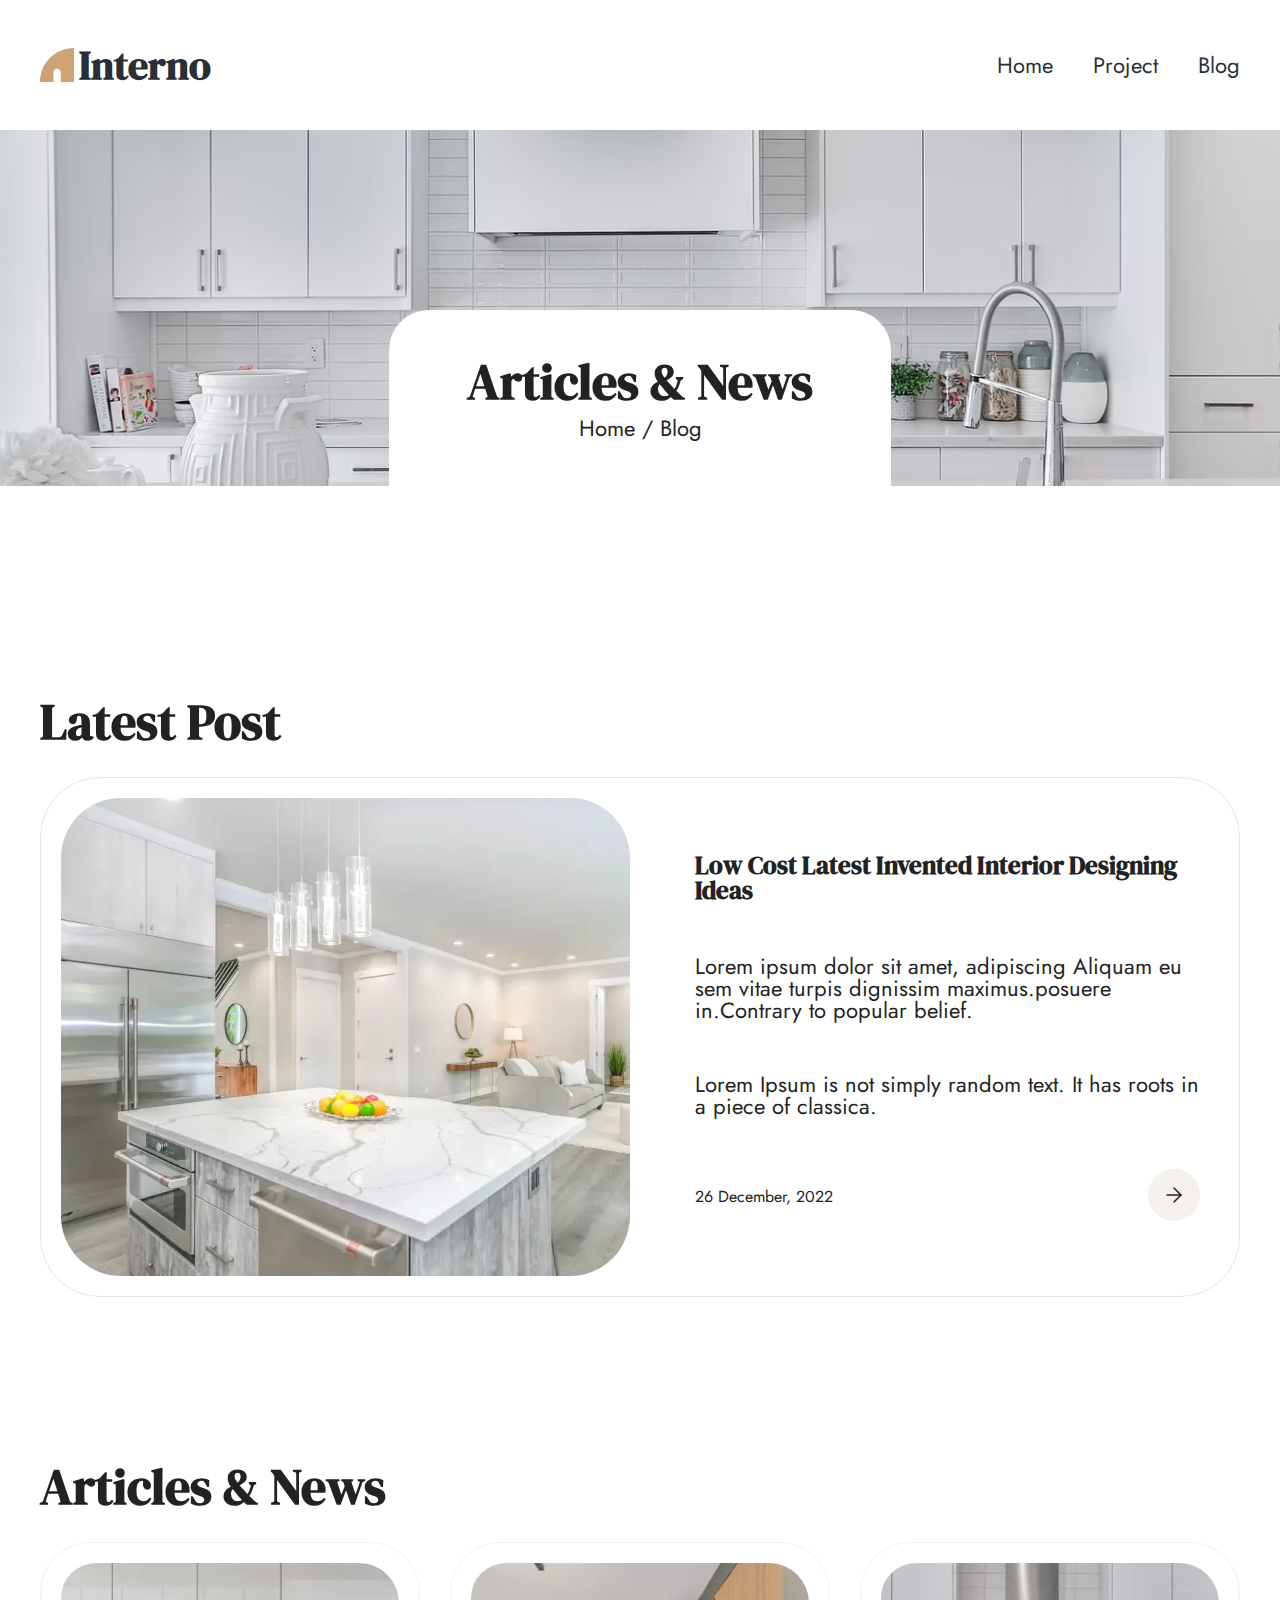
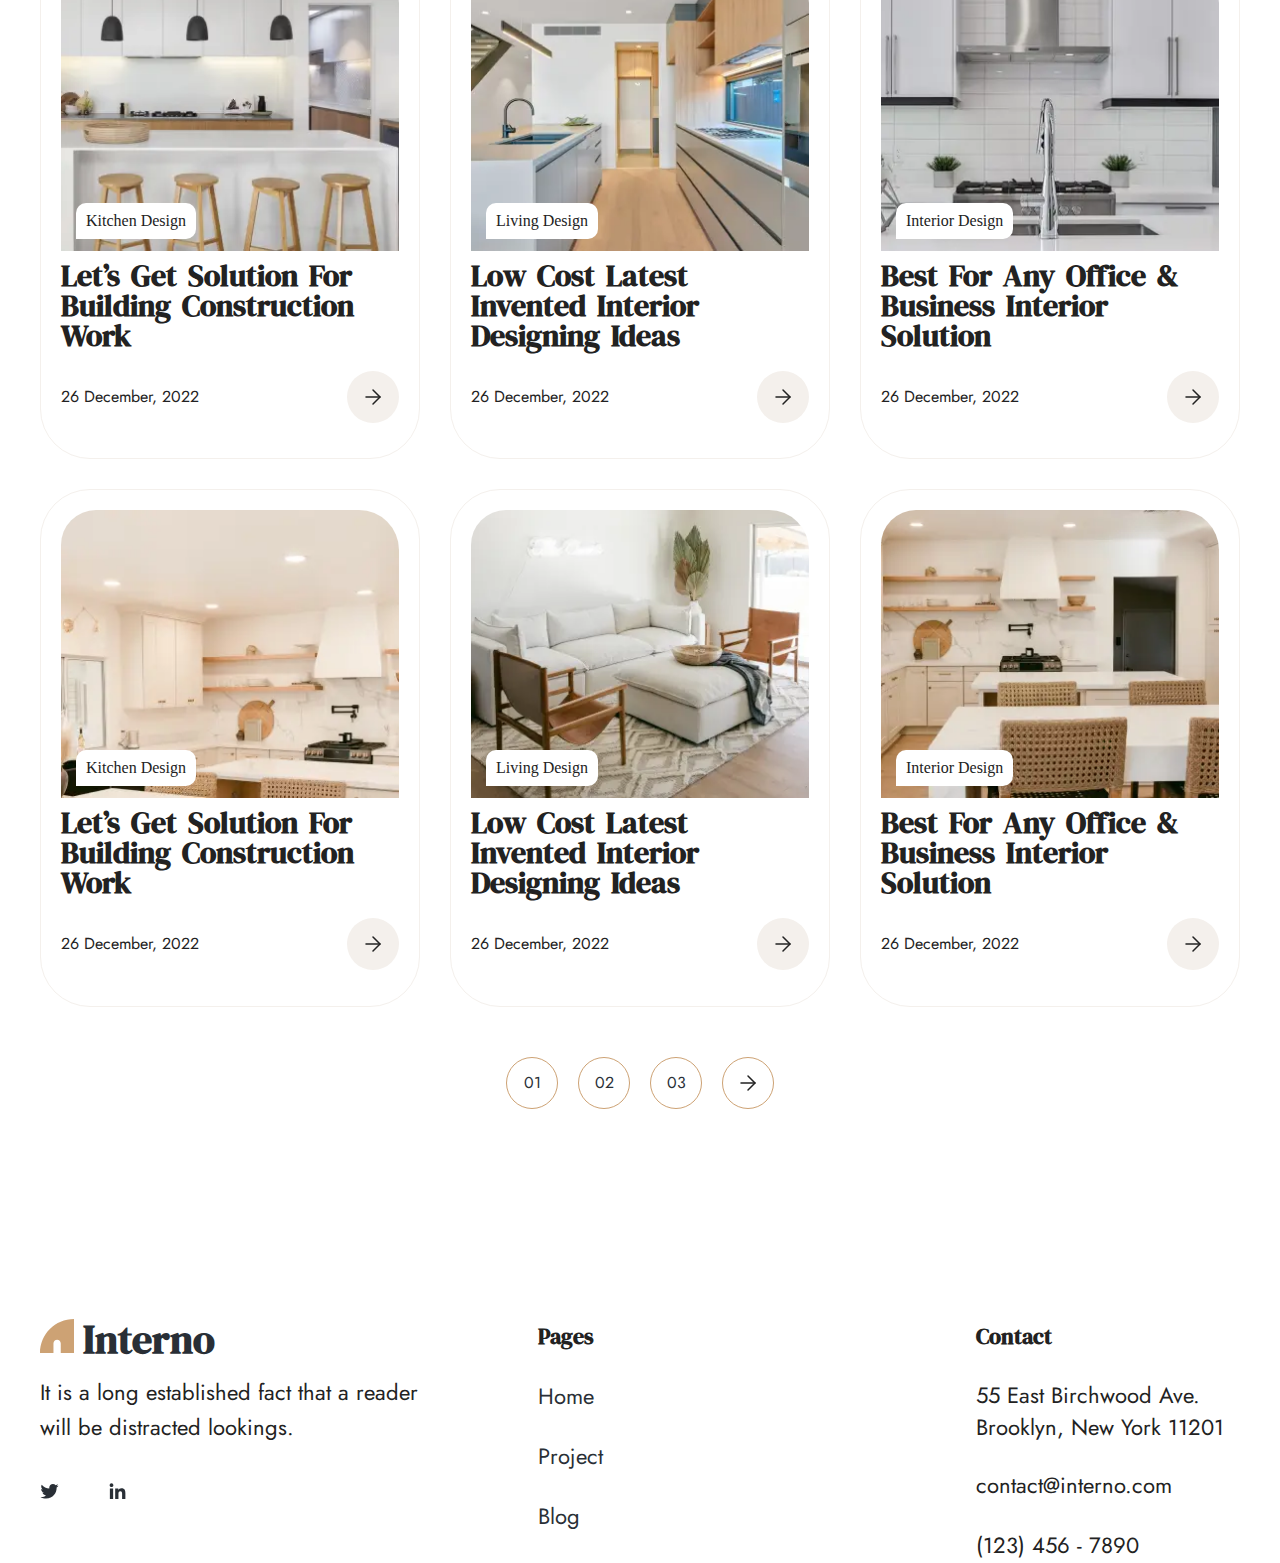
<file: index.html>
<!DOCTYPE html>
<html lang="en">
	<head>
		<meta charset="UTF-8" />
		<meta name="viewport" content="width=device-width, initial-scale=1.0" />
		<link rel="stylesheet" href="zeroStyle.css" />
		<link rel="stylesheet" href="style.css" />
		<title>Document</title>
	</head>
	<body>
		<div id="app">
			<div class="blog">
				<!-- Header -->

				<header class="header">
					<div class="container">
						<nav class="header__nav">
							<ul>
								<li>
									<a href="#" class="header__logo">
										<svg width="34" height="34" viewBox="0 0 34 34" fill="none" xmlns="http://www.w3.org/2000/svg">
											<path
												d="M0 34.0003H13.4588V24.499C13.4588 22.4853 15.0898 20.8543 17.1035 20.8543C19.1172 20.8543 20.7482 22.4853 20.7482 24.499V34.0003H33.9975V0C15.2211 0 0 15.2211 0 34.0003Z"
												fill="#CDA274"
											/>
										</svg>
										Interno
									</a>
								</li>
							</ul>
							<ul class="header__menu">
								<li class="header__item"><a class="link" href="#">Home</a></li>
								<li class="header__item"><a class="link" href="#">Project</a></li>
								<li class="header__item"><a class="link" href="#">Blog</a></li>
							</ul>
						</nav>
					</div>
				</header>

				<!-- End Header -->

				<!-- Main Block  -->

				<section class="articles">
					<div class="articles__wrapper">
						<h1 class="articles__title">Articles & News</h1>
						<p class="articles__crumbs">Home / Blog</p>
					</div>
				</section>

				<section class="articles__post">
					<div class="container">
						<h2 class="articles__post_title">Latest Post</h2>
						<article class="articles__post_card-wrapper">
							<img class="articles__post-img" src="latest_post.webp" alt="latest_post" />
							<div class="articles__post_article">
								<h3 class="articles__post_card-title">Low Cost Latest Invented Interior Designing Ideas</h3>
								<p class="articles__post_card-description">
									Lorem ipsum dolor sit amet, adipiscing Aliquam eu sem vitae turpis dignissim maximus.posuere
									in.Contrary to popular belief.
								</p>
								<p class="articles__post_card-description">
									Lorem Ipsum is not simply random text. It has roots in a piece of classica.
								</p>
								<div class="articles__post_card-cont">
									<div class="articles__card_date">
										<time class="datetime" datetime="2022-12-26">26 December, 2022</time>
										<span class="arrow"></span>
									</div>
									<button class="news__card_btn card_btn">
										<svg
											xmlns="http://www.w3.org/2000/svg"
											width="24"
											height="24"
											viewBox="0 0 24 24"
											fill="none"
											stroke="currentColor"
											stroke-width="1.5"
											stroke-linecap="round"
											stroke-linejoin="round"
											class="feather feather-arrow-right"
										>
											<line x1="5" y1="12" x2="19" y2="12"></line>
											<polyline points="12 5 19 12 12 19"></polyline>
										</svg>
									</button>
								</div>
							</div>
						</article>
					</div>
				</section>

				<section class="news__block">
					<div class="container">
						<h2 class="news__block-title">Articles & News</h2>

						<div class="news__cadrs">
							<news-component
								:title="item.title"
								:date="item.date"
								:clarification="item.clarification"
								:img-src="item.imgSrc"
								v-for="item in newsCards"
								:key="item.id"
							></news-component>
						</div>
						<div class="pagination">
							<a class="pagination__dot pagination__link" href="#">01</a>
							<a class="pagination__dot pagination__link" href="#">02</a>
							<a class="pagination__dot pagination__link" href="#">03</a>
							<div class="pagination__dot pagination__arrow">
								<a href="#"
									><button class="news__card_btn card_btn_dot pagination__link">
										<svg
											xmlns="http://www.w3.org/2000/svg"
											width="24"
											height="24"
											viewBox="0 0 24 24"
											fill="none"
											stroke="currentColor"
											stroke-width="1.5"
											stroke-linecap="round"
											stroke-linejoin="round"
											class="feather feather-arrow-right"
										>
											<line x1="5" y1="12" x2="19" y2="12"></line>
											<polyline points="12 5 19 12 12 19"></polyline>
										</svg></button
								></a>
							</div>
						</div>
					</div>
				</section>

				<!-- End Main Block  -->

				<!-- Footer -->

				<footer class="footer">
					<div class="container">
						<div class="footer__block">
							<div class="footer__col">
								<a href="#" class="footer__logo"
									><svg width="34" height="34" viewBox="0 0 34 34" fill="none" xmlns="http://www.w3.org/2000/svg">
										<path
											d="M0 34.0003H13.4588V24.499C13.4588 22.4853 15.0898 20.8543 17.1035 20.8543C19.1172 20.8543 20.7482 22.4853 20.7482 24.499V34.0003H33.9975V0C15.2211 0 0 15.2211 0 34.0003Z"
											fill="#CDA274"
										/>
									</svg>
									Interno</a
								>
								<p class="footer__description">
									It is a long established fact that a reader<br />
									will be distracted lookings.
								</p>
								<div class="social_networks">
									<a class="social_networks__link" href="#"
										><svg width="19" height="16" viewBox="0 0 19 16" fill="#292F36" xmlns="http://www.w3.org/2000/svg">
											<path
												d="M16.6367 4.59375C17.3398 4.06641 17.9727 3.43359 18.4648 2.69531C17.832 2.97656 17.0938 3.1875 16.3555 3.25781C17.1289 2.80078 17.6914 2.09766 17.9727 1.21875C17.2695 1.64062 16.4609 1.95703 15.6523 2.13281C14.9492 1.39453 14 0.972656 12.9453 0.972656C10.9062 0.972656 9.25391 2.625 9.25391 4.66406C9.25391 4.94531 9.28906 5.22656 9.35938 5.50781C6.30078 5.33203 3.55859 3.85547 1.73047 1.64062C1.41406 2.16797 1.23828 2.80078 1.23828 3.50391C1.23828 4.76953 1.87109 5.89453 2.89062 6.5625C2.29297 6.52734 1.69531 6.38672 1.20312 6.10547V6.14062C1.20312 7.93359 2.46875 9.41016 4.15625 9.76172C3.875 9.83203 3.52344 9.90234 3.20703 9.90234C2.96094 9.90234 2.75 9.86719 2.50391 9.83203C2.96094 11.3086 4.33203 12.3633 5.94922 12.3984C4.68359 13.3828 3.10156 13.9805 1.37891 13.9805C1.0625 13.9805 0.78125 13.9453 0.5 13.9102C2.11719 14.9648 4.05078 15.5625 6.16016 15.5625C12.9453 15.5625 16.6367 9.97266 16.6367 5.08594C16.6367 4.91016 16.6367 4.76953 16.6367 4.59375Z"
											/>
										</svg>
									</a>
									<a class="social_networks__link" href="#"
										><svg width="17" height="16" viewBox="0 0 17 16" fill="#292F36" xmlns="http://www.w3.org/2000/svg">
											<path
												d="M4.14062 16V5.48828H0.871094V16H4.14062ZM2.48828 4.08203C3.54297 4.08203 4.38672 3.20312 4.38672 2.14844C4.38672 1.12891 3.54297 0.285156 2.48828 0.285156C1.46875 0.285156 0.625 1.12891 0.625 2.14844C0.625 3.20312 1.46875 4.08203 2.48828 4.08203ZM16.3398 16H16.375V10.2344C16.375 7.42188 15.7422 5.24219 12.4375 5.24219C10.8555 5.24219 9.80078 6.12109 9.34375 6.92969H9.30859V5.48828H6.17969V16H9.44922V10.7969C9.44922 9.42578 9.69531 8.125 11.3828 8.125C13.0703 8.125 13.1055 9.67188 13.1055 10.9023V16H16.3398Z"
											/>
										</svg>
									</a>
								</div>
							</div>
							<div class="footer__col pages">
								<h4 class="footer_title dm-serif">Pages</h4>
								<a href="" class="footer__nav">Home</a>
								<a href="" class="footer__nav">Project</a>
								<a href="" class="footer__nav">Blog</a>
							</div>
							<div class="footer__col contact">
								<h4 class="footer_title">Contact</h4>
								<p class="address">
									55 East Birchwood Ave.<br />
									Brooklyn, New York 11201
								</p>
								<p class="mail">contact@interno.com</p>
								<p class="tel">(123) 456 - 7890</p>
							</div>
						</div>
					</div>
				</footer>

				<!-- End Footer -->
			</div>
		</div>
		<script src="vue.js"></script>
		<script src="newsComponent.js"></script>
		<script>
			new Vue({
				el: '#app',
				data: {
					newsCards: [
						{
							id: 1,
							imgSrc: 'news_img-3.webp',
							clarification: 'Kitchen Design',
							title: 'Let’s Get Solution For Building Construction Work',
							date: '26 December, 2022',
						},
						{
							id: 2,
							imgSrc: 'news_img-2.webp',
							clarification: 'Living Design',
							title: 'Low Cost Latest Invented Interior Designing Ideas',
							date: '26 December, 2022',
						},
						{
							id: 3,
							imgSrc: 'news_img-1.webp',
							clarification: 'Interior Design',
							title: 'Best For Any Office & Business Interior Solution',
							date: '26 December, 2022',
						},
						{
							id: 4,
							imgSrc: 'news_img-4.webp',
							clarification: 'Kitchen Design',
							title: 'Let’s Get Solution For Building Construction Work',
							date: '26 December, 2022',
						},
						{
							id: 5,
							imgSrc: 'news_img-5.webp',
							clarification: 'Living Design',
							title: 'Low Cost Latest Invented Interior Designing Ideas',
							date: '26 December, 2022',
						},
						{
							id: 6,
							imgSrc: 'news_img-6.webp',
							clarification: 'Interior Design',
							title: 'Best For Any Office & Business Interior Solution',
							date: '26 December, 2022',
						},
					],
				},
			});
		</script>
	</body>
</html>
</file>
<file: zeroStyle.css>
/* Zero style*/

* {
	margin: 0;
	padding: 0;
	border: 0;
}

*,
*::before,
*::after {
	-webkit-box-sizing: border-box;
	box-sizing: border-box;
	-moz-box-sizing: border-box;
}

:focus,
:active {
	outline: none;
}

a:focus,
a:active,
a:hover {
	outline: none;
}

nav,
article,
details,
figcaption,
figure,
hgroup,
menu,
section,
footer,
header,
aside {
	display: block;
}

figure {
	margin: 0;
}

form {
	margin: 0;
}

fieldset {
	border: 0;
	margin: 0;
	padding: 0;
}

::-moz-selection {
	background: #b3d4fc;
	text-shadow: none;
}

::selection {
	background: #b3d4fc;
	text-shadow: none;
}

legend {
	border: 0;
	padding: 0;
	white-space: normal;
	margin-left: -7px;
}

html,
body {
	width: 100%;
	height: 100%;
	font-size: 100%;
	line-height: 1;
	font-size: 14px;
	font: inherit;
	vertical-align: baseline;
	-ms-text-size-adjust: 100%;
	-moz-text-size-adjust: 100%;
	-webkit-text-size-adjust: 100%;
	scroll-behavior: smooth;
}

body {
	line-height: 1;
}

input,
button,
textarea,
select {
	font-family: inherit;
	font-size: 100%;
	margin: 0;
	vertical-align: baseline;
}

button,
input {
	line-height: normal;
}

button,
select {
	text-transform: none;
}

button,
html input[type='button'],
input[type='reset'],
input[type='submit'] {
	-webkit-appearance: button;
	appearance: button;
	cursor: pointer;
	overflow: visible;
}

input::-ms-clear {
	display: none;
}

button {
	cursor: pointer;
}

button[disabled],
html input[disabled] {
	cursor: default;
}

input[type='checkbox'],
input[type='radio'] {
	box-sizing: border-box;
	padding: 0;
	height: 13px;
	width: 13px;
}

input[type='search'] {
	appearance: textfield;
	-webkit-appearance: textfield;
	-moz-box-sizing: content-box;
	-webkit-box-sizing: content-box;
	box-sizing: content-box;
}

button::-moz-focus-inner,
input::-moz-focus-inner {
	padding: 0;
	border: 0;
}

a,
a:visited,
a:hover {
	text-decoration: none;
}

ol,
ul,
li {
	list-style: none;
}

img {
	vertical-align: top;
	display: block;
	max-width: 100%;
	border: 0;
	-ms-interpolation-mode: bicubic;
}

h1,
h2,
h3,
h4,
h5,
h6 {
	font-size: inherit;
	font-weight: 400;
}

blockquote,
q {
	quotes: none;
}

blockquote:before,
blockquote:after,
q:before,
q:after {
	content: '';
	content: none;
}

html,
button,
input,
select,
textarea {
	color: #222;
}

table {
	border-collapse: collapse;
	border-spacing: 0;
}

summary {
	display: block;
}

summary::-webkit-details-marker {
	display: none;
}

input[type='search']::-webkit-search-cancel-button,
input[type='search']::-webkit-search-decoration,
input[type='search']::-webkit-search-results-button,
input[type='search']::-webkit-search-results-decoration {
	appearance: none;
	-webkit-appearance: none;
	-moz-appearance: none;
}

input[type='search'] {
	appearance: none;
	-webkit-appearance: none;
	-moz-appearance: none;
	-webkit-box-sizing: content-box;
	-moz-box-sizing: content-box;
	box-sizing: content-box;
}

textarea {
	overflow: auto;
	vertical-align: top;
	resize: vertical;
}

audio,
canvas,
video {
	display: inline-block;
	display: inline;
	zoom: 1;
	max-width: 100%;
}

audio:not([controls]) {
	display: none;
	height: 0;
}

[hidden] {
	display: none;
}

/*--------------------*/
</file>
<file: style.css>
@import url('https://fonts.googleapis.com/css2?family=DM+Serif+Display:ital@0;1&display=swap');

@import url('https://fonts.googleapis.com/css2?family=Jost:ital,wght@0,100..900;1,100..900&display=swap');

:root {
	--tr: all 0.3s linear;
	--bg-1: #f4f0ec;
	--bg-2: #cda274;
}

body,
a,
p {
	font-style: normal;
	font-weight: 400;
	font-size: 22px;
}

a {
	transition: var(--tr);
	color: #292f36;
}

h1,
h2,
h3,
h4 {
	font-style: normal;
	font-weight: 600;
}

/* Header */

.header {
	padding: 45px 0;
}
.container {
	margin: 0 auto;
	max-width: 1200px;
}
.header__nav {
	display: flex;
	align-items: center;
	justify-content: space-between;
}
.header__logo {
	display: flex;
	align-items: center;
	gap: 5px;
	font-size: 40px;
	font-weight: 600;
	font-family: 'dm serif display', serif;
}
.header__menu {
	font-size: 20px;
	display: flex;
	align-items: center;
	gap: 40px;
	font-family: 'Jost', monospace;
}
.header__item {
	position: relative;
}

.header__item::after {
	position: absolute;
	top: 106%;
	left: 0;
	right: 0;
	margin: auto;
	width: 0%;
	content: '';
	color: transparent;
	background: var(--bg-2);
	height: 2px;
	transition: var(--tr);
}

.header__item:hover::after {
	width: 100%;
	/* border-color: var(--bg-2); */
}

.link:hover,
.footer__nav:hover {
	color: #4d5053d7;
}

/* End Header */

.articles {
	height: 356px;
	background-image: url(Photo.webp);
	background-size: cover;
	background-position: center;
	background-repeat: no-repeat;
}

.articles {
	display: flex;
	flex-direction: column;
	justify-content: flex-end;
	align-items: center;
}

.articles__wrapper {
	text-align: center;
	background-color: #ffffff;
	padding: 47px 78px;
	border-radius: 40px 40px 0 0;
}

.articles__title {
	margin-bottom: 10px;
	font-size: 50px;
	font-family: 'dm serif display', serif;
}

.articles__crumbs {
	font-family: 'Jost', monospace;
}

.articles__post_title {
	font-size: 50px;
	padding-top: 211px;
	padding-bottom: 30px;
	font-family: 'dm serif display', serif;
}

.articles__post_card-wrapper {
	display: flex;
	padding: 20px;
	border: 1px solid #e7e7e7;
	border-radius: 60px;
}

.articles__post_card-title {
	font-size: 25px;
	font-family: 'dm serif display', serif;
}

.articles__post_card-description {
	font-family: 'Jost', monospace;
}

.articles__post_card-cont {
	display: flex;
	align-items: center;
	justify-content: space-between;
	gap: 315px;
}

.articles__post_article {
	display: flex;
	padding: 29px 15px 29px 65px;
	flex-wrap: wrap;
	align-items: center;
	justify-content: start;
}

.articles__post-img {
	border-radius: 60px;
}

.news__block-title {
	padding-top: 165px;
	padding-bottom: 30px;
	font-size: 50px;
	font-family: 'dm serif display', serif;
}

.news__block {
	padding-bottom: 210px;
}

.news__cadrs {
	display: grid;
	grid-template-columns: repeat(3, 1fr);
	grid-template-rows: repeat(2, 1fr);
	gap: 30px;
	padding-bottom: 30px;
}

.news-block__description {
	padding-bottom: 52px;
}

.news__card {
	position: relative;
	display: flex;
	flex-direction: column;
	padding: 20px;
	border: 1px solid var(--bg-1);
	border-radius: 50px;
	transition: var(--tr);
}

.news__card:hover {
	background: var(--bg-1);
}

.news__card:hover .news__card_btn {
	background: #ffffff;
}

.news__card-img {
	border-radius: 35px 40px 0 0;
	margin-bottom: 10px;
}
.news__card-title {
	margin-bottom: 20px;
	font-size: 30px;
	line-height: 30px;
	font-family: 'dm serif display', serif;
	word-spacing: 4px;
}
.news__card_date {
	display: flex;
	align-items: center;
	justify-content: space-between;
	margin-bottom: 15px;
}

.datetime {
	font-family: 'Jost', monospace;
	font-size: 16px;
}
.news__card_btn {
	display: flex;
	justify-content: center;
	align-items: center;
	width: 52px;
	height: 52px;
	border-radius: 50%;
	background-color: var(--bg-1);
	transition: var(--tr);
}

.card_btn_dot {
	background-color: #f4f0ec00;
}

.pagination__link:hover {
	background: var(--bg-1);
	border-color: var(--bg-1);
}

.news__clarification {
	padding: 10px;
	position: absolute;
	top: 260px;
	left: 35px;
	background-color: #ffffff;
	border-radius: 10px 10px 10px 0;
	font-size: 16px;
}

.pagination {
	display: flex;
	padding-top: 20px;
	max-width: 268px;
	justify-content: space-between;
	margin: 0 auto;
}
.pagination__dot {
	display: flex;
	height: 52px;
	width: 52px;
	border: 1px solid var(--bg-2);
	border-radius: 50%;
	align-items: center;
	justify-content: center;
	font-size: 16px;
	font-family: 'Jost', monospace;
}

/* Footer */

.footer__description {
	font-family: 'Jost', monospace;
}
.footer__block {
	display: flex;
	flex-wrap: wrap;
	justify-content: space-between;
	padding-bottom: 50px;
}

.footer__logo {
	font-size: 40px;
	font-weight: 600;
	font-family: 'dm serif display', serif;
}
.footer__col {
	display: flex;
	width: 32%;
	flex-direction: column;
	height: 190px;
	justify-content: space-between;
	line-height: 35px;
}

.footer_title {
	font-family: 'dm serif display', serif;
}

.pages {
	padding-left: 90px;
	gap: 25px;
}

.contact {
	padding-left: 120px;
	gap: 25px;
}
.social_networks {
	display: flex;
	gap: 50px;
	padding-top: 10px;
}
.icon_social {
	height: 18px;
	width: auto;
	margin-right: 50px;
}

.footer__nav {
	font-family: 'Jost', monospace;
	width: 70px;
}

.address {
	line-height: 32px;
}

.address,
.mail,
.tel {
	font-family: 'Jost', monospace;
}

.social_networks__link:hover svg {
	fill: var(--bg-2);
	transition: var(--tr);
}

.social_networks__link:not(hover) svg {
	transition: var(--tr);
}
/* End Footer  */
</file>
